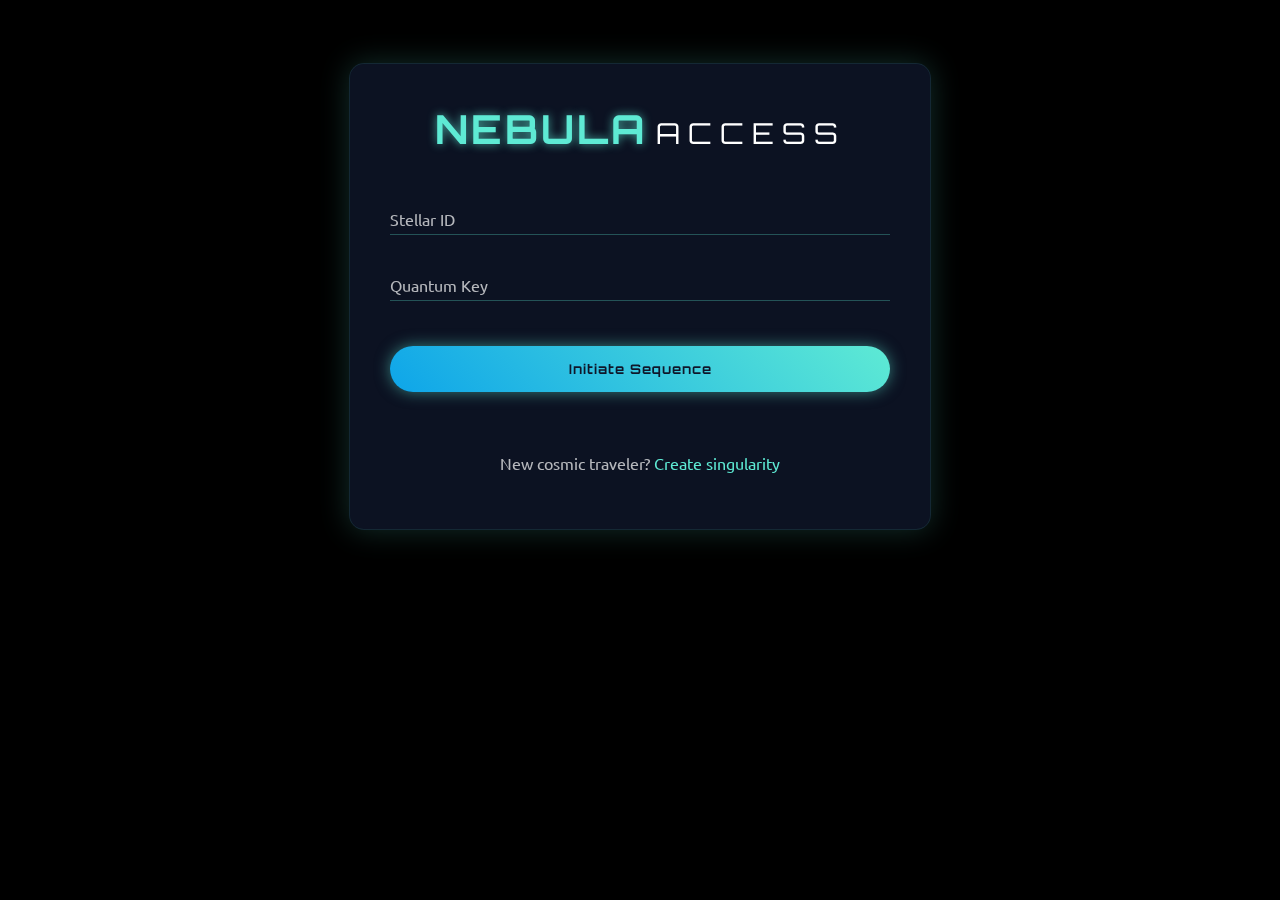
<file: index.html>
<!DOCTYPE html>
<html lang="en">
<head>
    <meta charset="UTF-8">
    <meta name="viewport" content="width=device-width, initial-scale=1.0">
    <title>Nebula Login</title>
    <link rel="stylesheet" href="style.css">
    <link href="https://fonts.googleapis.com/css2?family=Orbitron:wght@400;700&family=Ubuntu:wght@300;400&display=swap" rel="stylesheet">
</head>
<body>
    <div class="stars"></div>
    <div class="twinkling"></div>
    
    <div class="login-container">
        <div class="logo">
            <span class="logo-part-1">NEBULA</span>
            <span class="logo-part-2">ACCESS</span>
        </div>
        
        <form id="loginForm" class="auth-form">
            <div class="input-group">
                <input type="email" id="loginEmail" required>
                <label for="loginEmail">Stellar ID</label>
                <div class="underline"></div>
            </div>
            
            <div class="input-group">
                <input type="password" id="loginPassword" required>
                <label for="loginPassword">Quantum Key</label>
                <div class="underline"></div>
            </div>
            
            <button type="submit" class="glow-button">
                <span>Initiate Sequence</span>
            </button>
            
            <div class="form-footer">
                <p>New cosmic traveler? <a href="signup.html">Create singularity</a></p>
            </div>
        </form>
    </div>
    
    <script src="script.js"></script>
</body>
</html>
</file>
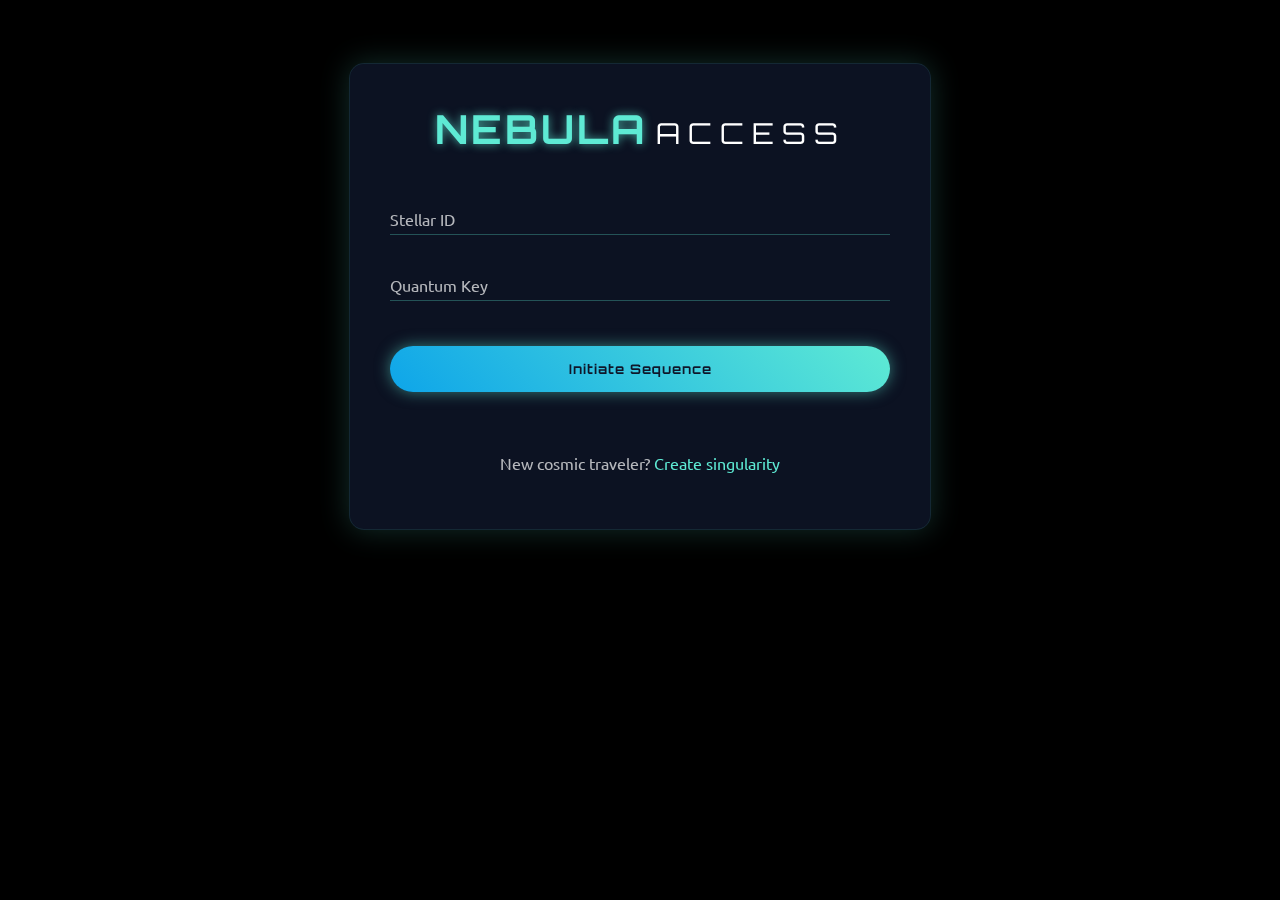
<file: dashboard.html>
<!DOCTYPE html>
<html lang="en">
<head>
    <meta charset="UTF-8">
    <meta name="viewport" content="width=device-width, initial-scale=1.0">
    <title>Cosmic Dashboard</title>
    <link rel="stylesheet" href="style.css">
    <link href="https://fonts.googleapis.com/css2?family=Orbitron:wght@400;700&family=Ubuntu:wght@300;400&display=swap" rel="stylesheet">
    <link rel="stylesheet" href="https://cdnjs.cloudflare.com/ajax/libs/font-awesome/6.0.0-beta3/css/all.min.css">
</head>
<body>
    <div class="stars"></div>
    <div class="twinkling"></div>
    
    <div class="dashboard-container">
        <aside class="cosmic-sidebar">
            <div class="sidebar-header">
                <div class="user-avatar">
                    <i class="fas fa-user-astronaut"></i>
                </div>
                <h3 id="dashboardUsername">Cosmic Traveler</h3>
                <p id="dashboardEmail">stellar@id.com</p>
            </div>
            
            <nav class="cosmic-nav">
                <ul>
                    <li class="active"><a href="#"><i class="fas fa-star"></i> Stellar Overview</a></li>
                    <li><a href="#"><i class="fas fa-rocket"></i> Quantum Projects</a></li>
                    <li><a href="#"><i class="fas fa-atom"></i> Particle Settings</a></li>
                    <li><a href="#"><i class="fas fa-meteor"></i> Cosmic Analytics</a></li>
                    <li><a href="#"><i class="fas fa-satellite"></i> Orbital Tools</a></li>
                </ul>
            </nav>
            
            <div class="sidebar-footer">
                <button id="logoutBtn" class="glow-button small">
                    <span>Terminate Session</span>
                </button>
            </div>
        </aside>
        
        <main class="cosmic-main">
            <header class="cosmic-header">
                <h1>Stellar Command Center</h1>
                <div class="cosmic-date" id="currentDate">Stardate: Loading...</div>
            </header>
            
            <div class="cosmic-cards">
                <div class="card nebula-card">
                    <div class="card-icon">
                        <i class="fas fa-chart-line"></i>
                    </div>
                    <h3>Quantum Metrics</h3>
                    <div class="card-value" id="metric1">78%</div>
                    <div class="card-progress">
                        <div class="progress-bar" style="width: 78%"></div>
                    </div>
                </div>
                
                <div class="card galaxy-card">
                    <div class="card-icon">
                        <i class="fas fa-bolt"></i>
                    </div>
                    <h3>Energy Output</h3>
                    <div class="card-value" id="metric2">1.21 GW</div>
                    <div class="card-progress">
                        <div class="progress-bar" style="width: 65%"></div>
                    </div>
                </div>
                
                <div class="card supernova-card">
                    <div class="card-icon">
                        <i class="fas fa-shield-alt"></i>
                    </div>
                    <h3>Shield Integrity</h3>
                    <div class="card-value" id="metric3">92%</div>
                    <div class="card-progress">
                        <div class="progress-bar" style="width: 92%"></div>
                    </div>
                </div>
            </div>
            
            <div class="cosmic-data">
                <div class="data-section">
                    <h2><i class="fas fa-satellite-dish"></i> Recent Anomalies</h2>
                    <div class="anomaly-list" id="anomalyList">
                        <!-- Anomalies will be loaded here -->
                    </div>
                </div>
                
                <div class="data-section">
                    <h2><i class="fas fa-globe-americas"></i> Cosmic Weather</h2>
                    <div class="weather-display" id="weatherDisplay">
                        <!-- Weather data will be loaded here -->
                    </div>
                </div>
            </div>
        </main>
    </div>
    
    <script src="script.js"></script>
</body>
</html>
</file>
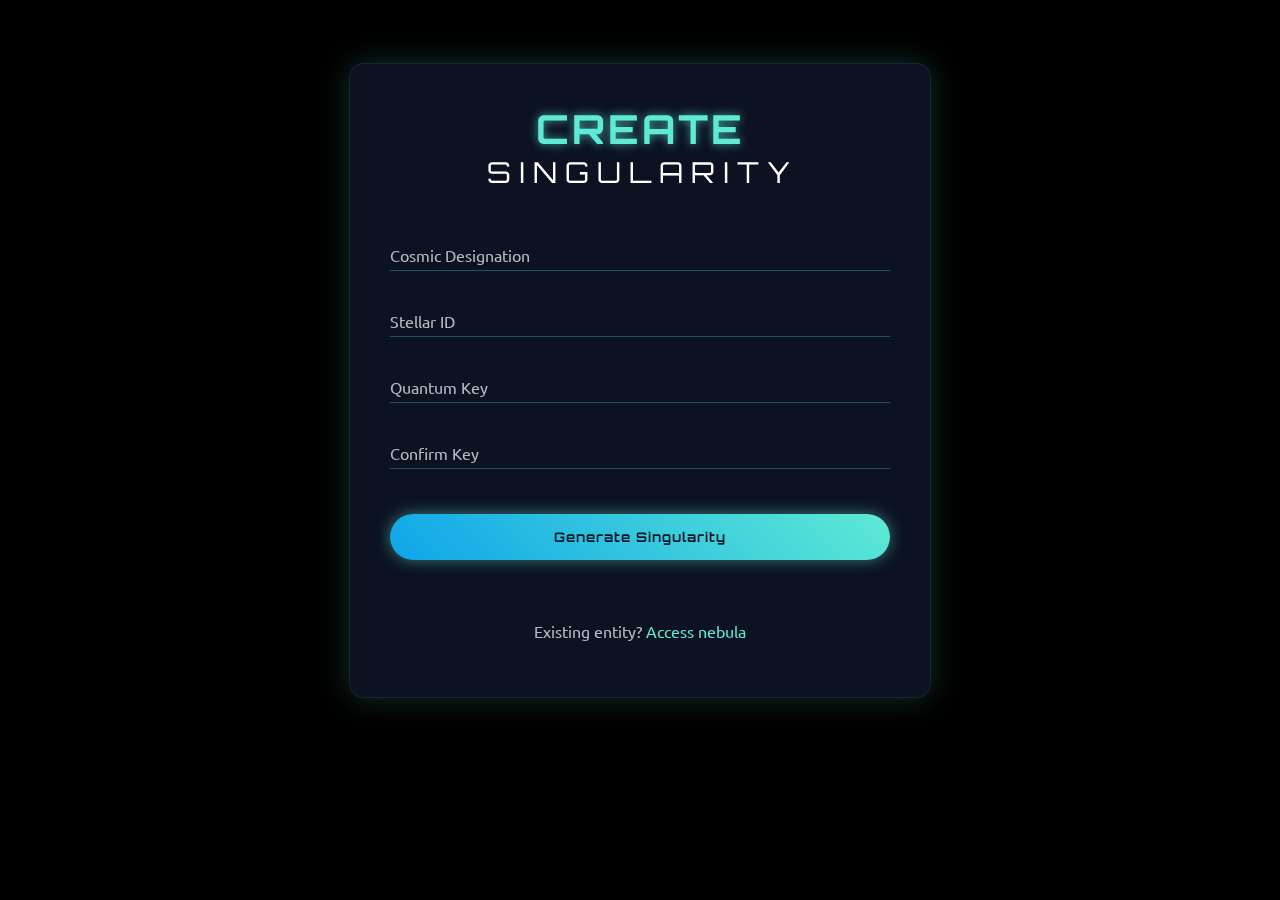
<file: signup.html>
<!DOCTYPE html>
<html lang="en">
<head>
    <meta charset="UTF-8">
    <meta name="viewport" content="width=device-width, initial-scale=1.0">
    <title>Create Singularity</title>
    <link rel="stylesheet" href="style.css">
    <link href="https://fonts.googleapis.com/css2?family=Orbitron:wght@400;700&family=Ubuntu:wght@300;400&display=swap" rel="stylesheet">
</head>
<body>
    <div class="stars"></div>
    <div class="twinkling"></div>
    
    <div class="login-container">
        <div class="logo">
            <span class="logo-part-1">CREATE</span>
            <span class="logo-part-2">SINGULARITY</span>
        </div>
        
        <form id="signupForm" class="auth-form">
            <div class="input-group">
                <input type="text" id="signupName" required>
                <label for="signupName">Cosmic Designation</label>
                <div class="underline"></div>
            </div>
            
            <div class="input-group">
                <input type="email" id="signupEmail" required>
                <label for="signupEmail">Stellar ID</label>
                <div class="underline"></div>
            </div>
            
            <div class="input-group">
                <input type="password" id="signupPassword" required>
                <label for="signupPassword">Quantum Key</label>
                <div class="underline"></div>
            </div>
            
            <div class="input-group">
                <input type="password" id="signupConfirmPassword" required>
                <label for="signupConfirmPassword">Confirm Key</label>
                <div class="underline"></div>
            </div>
            
            <button type="submit" class="glow-button">
                <span>Generate Singularity</span>
            </button>
            
            <div class="form-footer">
                <p>Existing entity? <a href="index.html">Access nebula</a></p>
            </div>
        </form>
    </div>
    
    <script src="script.js"></script>
</body>
</html>
</file>
<file: style.css>
/* Cosmic Background */
@keyframes move-twink-back {
    from {background-position:0 0;}
    to {background-position:-10000px 5000px;}
}
@keyframes move-clouds-back {
    from {background-position:0 0;}
    to {background-position:10000px 0;}
}

.stars, .twinkling {
  position: fixed;
  top: 0;
  left: 0;
  right: 0;
  bottom: 0;
  width: 100%;
  height: 100%;
  display: block;
}

.stars {
  background:#000 url('https://image.ibb.co/mjnygo/stars.png') repeat top center;
  z-index: -2;
}

.twinkling{
  background:transparent url('https://image.ibb.co/ir1DE8/twinkling.png') repeat top center;
  z-index: -1;
  animation:move-twink-back 200s linear infinite;
}

/* Main Container */
.login-container, .dashboard-container {
    max-width: 500px;
    margin: 5% auto;
    padding: 40px;
    background: rgba(15, 23, 42, 0.8);
    border-radius: 15px;
    box-shadow: 0 0 30px rgba(94, 234, 212, 0.2);
    backdrop-filter: blur(10px);
    border: 1px solid rgba(94, 234, 212, 0.1);
    position: relative;
    overflow: hidden;
}

.dashboard-container {
    max-width: 1200px;
    display: flex;
    min-height: 80vh;
    margin: 2% auto;
    padding: 0;
}

/* Logo */
.logo {
    text-align: center;
    margin-bottom: 40px;
}

.logo-part-1 {
    font-family: 'Orbitron', sans-serif;
    font-size: 2.5rem;
    font-weight: 700;
    color: #5eead4;
    text-shadow: 0 0 10px rgba(94, 234, 212, 0.7);
    letter-spacing: 3px;
}

.logo-part-2 {
    font-family: 'Orbitron', sans-serif;
    font-size: 1.8rem;
    font-weight: 400;
    color: #ffffff;
    letter-spacing: 8px;
    margin-left: 5px;
}

/* Form Styles */
.auth-form {
    display: flex;
    flex-direction: column;
    gap: 25px;
}

.input-group {
    position: relative;
}

.input-group input {
    width: 100%;
    padding: 15px 0 5px 0;
    font-size: 16px;
    color: #ffffff;
    background: transparent;
    border: none;
    border-bottom: 1px solid rgba(94, 234, 212, 0.3);
    outline: none;
    font-family: 'Ubuntu', sans-serif;
}

.input-group label {
    position: absolute;
    top: 15px;
    left: 0;
    font-size: 16px;
    color: rgba(255, 255, 255, 0.7);
    pointer-events: none;
    transition: 0.3s;
    font-family: 'Ubuntu', sans-serif;
}

.input-group input:focus ~ label,
.input-group input:valid ~ label {
    top: -5px;
    font-size: 12px;
    color: #5eead4;
}

.underline {
    position: absolute;
    bottom: 0;
    left: 0;
    width: 0;
    height: 2px;
    background: linear-gradient(90deg, #5eead4, #38bdf8);
    transition: 0.3s;
}

.input-group input:focus ~ .underline,
.input-group input:valid ~ .underline {
    width: 100%;
}

/* Button Styles */
.glow-button {
    position: relative;
    padding: 15px 30px;
    border: none;
    background: linear-gradient(45deg, #0ea5e9, #5eead4);
    color: #0f172a;
    font-family: 'Orbitron', sans-serif;
    font-weight: 700;
    letter-spacing: 1px;
    border-radius: 50px;
    cursor: pointer;
    overflow: hidden;
    transition: all 0.3s;
    box-shadow: 0 0 15px rgba(94, 234, 212, 0.5);
    margin-top: 20px;
}

.glow-button.small {
    padding: 10px 20px;
    font-size: 0.8rem;
}

.glow-button:hover {
    transform: translateY(-3px);
    box-shadow: 0 0 25px rgba(94, 234, 212, 0.8);
}

.glow-button:active {
    transform: translateY(1px);
}

.glow-button::before {
    content: '';
    position: absolute;
    top: 0;
    left: -100%;
    width: 100%;
    height: 100%;
    background: linear-gradient(90deg, transparent, rgba(255, 255, 255, 0.2), transparent);
    transition: 0.5s;
}

.glow-button:hover::before {
    left: 100%;
}

.form-footer {
    text-align: center;
    color: rgba(255, 255, 255, 0.7);
    font-family: 'Ubuntu', sans-serif;
    margin-top: 20px;
}

.form-footer a {
    color: #5eead4;
    text-decoration: none;
    transition: 0.3s;
}

.form-footer a:hover {
    text-shadow: 0 0 5px rgba(94, 234, 212, 0.7);
}

/* Dashboard Styles */
.cosmic-sidebar {
    width: 250px;
    background: rgba(15, 23, 42, 0.9);
    padding: 30px;
    border-right: 1px solid rgba(94, 234, 212, 0.1);
}

.cosmic-main {
    flex: 1;
    padding: 30px;
    background: rgba(15, 23, 42, 0.7);
}

.sidebar-header {
    text-align: center;
    margin-bottom: 40px;
}

.user-avatar {
    width: 80px;
    height: 80px;
    margin: 0 auto 15px;
    background: rgba(94, 234, 212, 0.1);
    border-radius: 50%;
    display: flex;
    align-items: center;
    justify-content: center;
    font-size: 30px;
    color: #5eead4;
    border: 2px solid rgba(94, 234, 212, 0.3);
}

.sidebar-header h3 {
    color: white;
    font-family: 'Orbitron', sans-serif;
    margin: 10px 0 5px;
}

.sidebar-header p {
    color: rgba(255, 255, 255, 0.6);
    font-family: 'Ubuntu', sans-serif;
    font-size: 0.8rem;
}

.cosmic-nav ul {
    list-style: none;
    padding: 0;
}

.cosmic-nav li {
    margin-bottom: 10px;
}

.cosmic-nav a {
    display: flex;
    align-items: center;
    padding: 12px 15px;
    color: rgba(255, 255, 255, 0.7);
    text-decoration: none;
    font-family: 'Ubuntu', sans-serif;
    border-radius: 8px;
    transition: all 0.3s;
}

.cosmic-nav a i {
    margin-right: 10px;
    width: 20px;
    text-align: center;
}

.cosmic-nav a:hover {
    background: rgba(94, 234, 212, 0.1);
    color: #5eead4;
}

.cosmic-nav li.active a {
    background: rgba(94, 234, 212, 0.2);
    color: #5eead4;
}

.sidebar-footer {
    position: absolute;
    bottom: 30px;
    left: 30px;
    right: 30px;
}

.cosmic-header {
    display: flex;
    justify-content: space-between;
    align-items: center;
    margin-bottom: 30px;
}

.cosmic-header h1 {
    font-family: 'Orbitron', sans-serif;
    color: white;
    margin: 0;
    font-size: 1.8rem;
}

.cosmic-date {
    font-family: 'Ubuntu', sans-serif;
    color: rgba(255, 255, 255, 0.7);
    font-size: 0.9rem;
}

.cosmic-cards {
    display: grid;
    grid-template-columns: repeat(3, 1fr);
    gap: 20px;
    margin-bottom: 30px;
}

.card {
    background: rgba(30, 41, 59, 0.5);
    border-radius: 12px;
    padding: 20px;
    transition: all 0.3s;
    border: 1px solid rgba(94, 234, 212, 0.1);
}

.card:hover {
    transform: translateY(-5px);
    box-shadow: 0 10px 20px rgba(0, 0, 0, 0.2);
}

.nebula-card {
    background: linear-gradient(135deg, rgba(30, 41, 59, 0.7), rgba(94, 234, 212, 0.1));
}

.galaxy-card {
    background: linear-gradient(135deg, rgba(30, 41, 59, 0.7), rgba(56, 189, 248, 0.1));
}

.supernova-card {
    background: linear-gradient(135deg, rgba(30, 41, 59, 0.7), rgba(236, 72, 153, 0.1));
}

.card-icon {
    width: 50px;
    height: 50px;
    background: rgba(255, 255, 255, 0.1);
    border-radius: 50%;
    display: flex;
    align-items: center;
    justify-content: center;
    font-size: 20px;
    color: #5eead4;
    margin-bottom: 15px;
}

.galaxy-card .card-icon {
    color: #38bdf8;
}

.supernova-card .card-icon {
    color: #ec4899;
}

.card h3 {
    color: rgba(255, 255, 255, 0.9);
    font-family: 'Ubuntu', sans-serif;
    margin: 0 0 10px;
    font-size: 1rem;
}

.card-value {
    font-family: 'Orbitron', sans-serif;
    font-size: 1.8rem;
    color: white;
    margin-bottom: 15px;
}

.card-progress {
    height: 6px;
    background: rgba(255, 255, 255, 0.1);
    border-radius: 3px;
    overflow: hidden;
}

.progress-bar {
    height: 100%;
    background: linear-gradient(90deg, #5eead4, #38bdf8);
    border-radius: 3px;
}

.galaxy-card .progress-bar {
    background: linear-gradient(90deg, #38bdf8, #818cf8);
}

.supernova-card .progress-bar {
    background: linear-gradient(90deg, #ec4899, #f472b6);
}

.cosmic-data {
    display: grid;
    grid-template-columns: 1fr 1fr;
    gap: 20px;
}

.data-section {
    background: rgba(30, 41, 59, 0.5);
    border-radius: 12px;
    padding: 20px;
    border: 1px solid rgba(94, 234, 212, 0.1);
}

.data-section h2 {
    font-family: 'Ubuntu', sans-serif;
    color: white;
    margin-top: 0;
    font-size: 1.2rem;
    display: flex;
    align-items: center;
}

.data-section h2 i {
    margin-right: 10px;
    color: #5eead4;
}

.anomaly-list {
    margin-top: 15px;
}

.anomaly-item {
    display: flex;
    align-items: center;
    padding: 10px 0;
    border-bottom: 1px solid rgba(255, 255, 255, 0.05);
}

.anomaly-item:last-child {
    border-bottom: none;
}

.anomaly-icon {
    width: 30px;
    height: 30px;
    background: rgba(236, 72, 153, 0.1);
    border-radius: 50%;
    display: flex;
    align-items: center;
    justify-content: center;
    font-size: 12px;
    color: #ec4899;
    margin-right: 10px;
}

.anomaly-info h4 {
    font-family: 'Ubuntu', sans-serif;
    color: white;
    margin: 0 0 3px;
    font-size: 0.9rem;
}

.anomaly-info p {
    font-family: 'Ubuntu', sans-serif;
    color: rgba(255, 255, 255, 0.6);
    margin: 0;
    font-size: 0.8rem;
}

.weather-display {
    margin-top: 15px;
}

.weather-item {
    display: flex;
    justify-content: space-between;
    align-items: center;
    padding: 10px 0;
    border-bottom: 1px solid rgba(255, 255, 255, 0.05);
}

.weather-item:last-child {
    border-bottom: none;
}

.weather-info {
    display: flex;
    align-items: center;
}

.weather-icon {
    width: 30px;
    height: 30px;
    background: rgba(94, 234, 212, 0.1);
    border-radius: 50%;
    display: flex;
    align-items: center;
    justify-content: center;
    font-size: 12px;
    color: #5eead4;
    margin-right: 10px;
}

.weather-text h4 {
    font-family: 'Ubuntu', sans-serif;
    color: white;
    margin: 0 0 3px;
    font-size: 0.9rem;
}

.weather-text p {
    font-family: 'Ubuntu', sans-serif;
    color: rgba(255, 255, 255, 0.6);
    margin: 0;
    font-size: 0.8rem;
}

.weather-value {
    font-family: 'Orbitron', sans-serif;
    color: white;
    font-size: 0.9rem;
}

/* Responsive */
@media (max-width: 768px) {
    .login-container {
        margin: 10% 5%;
        padding: 30px;
    }
    
    .dashboard-container {
        flex-direction: column;
        margin: 2% 5%;
    }
    
    .cosmic-sidebar {
        width: auto;
        padding: 20px;
    }
    
    .cosmic-cards {
        grid-template-columns: 1fr;
    }
    
    .cosmic-data {
        grid-template-columns: 1fr;
    }
}
</file>
